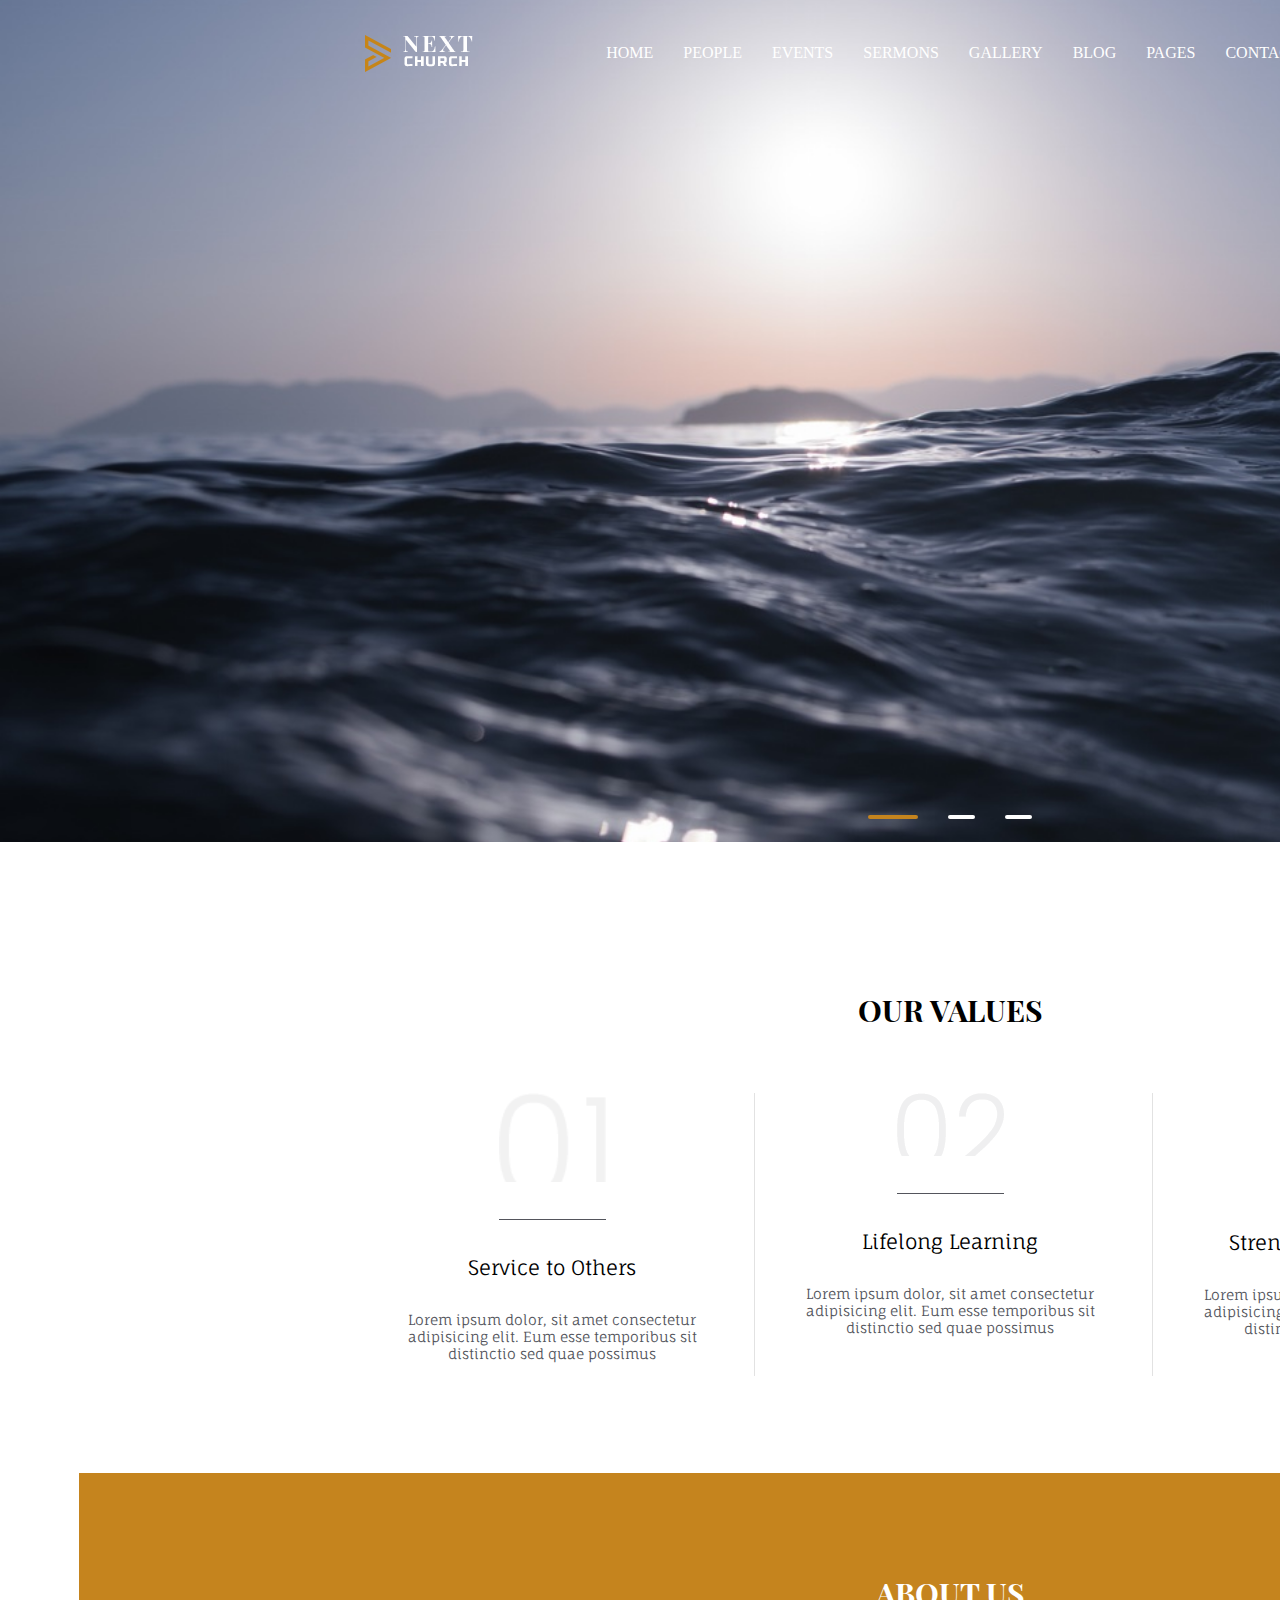
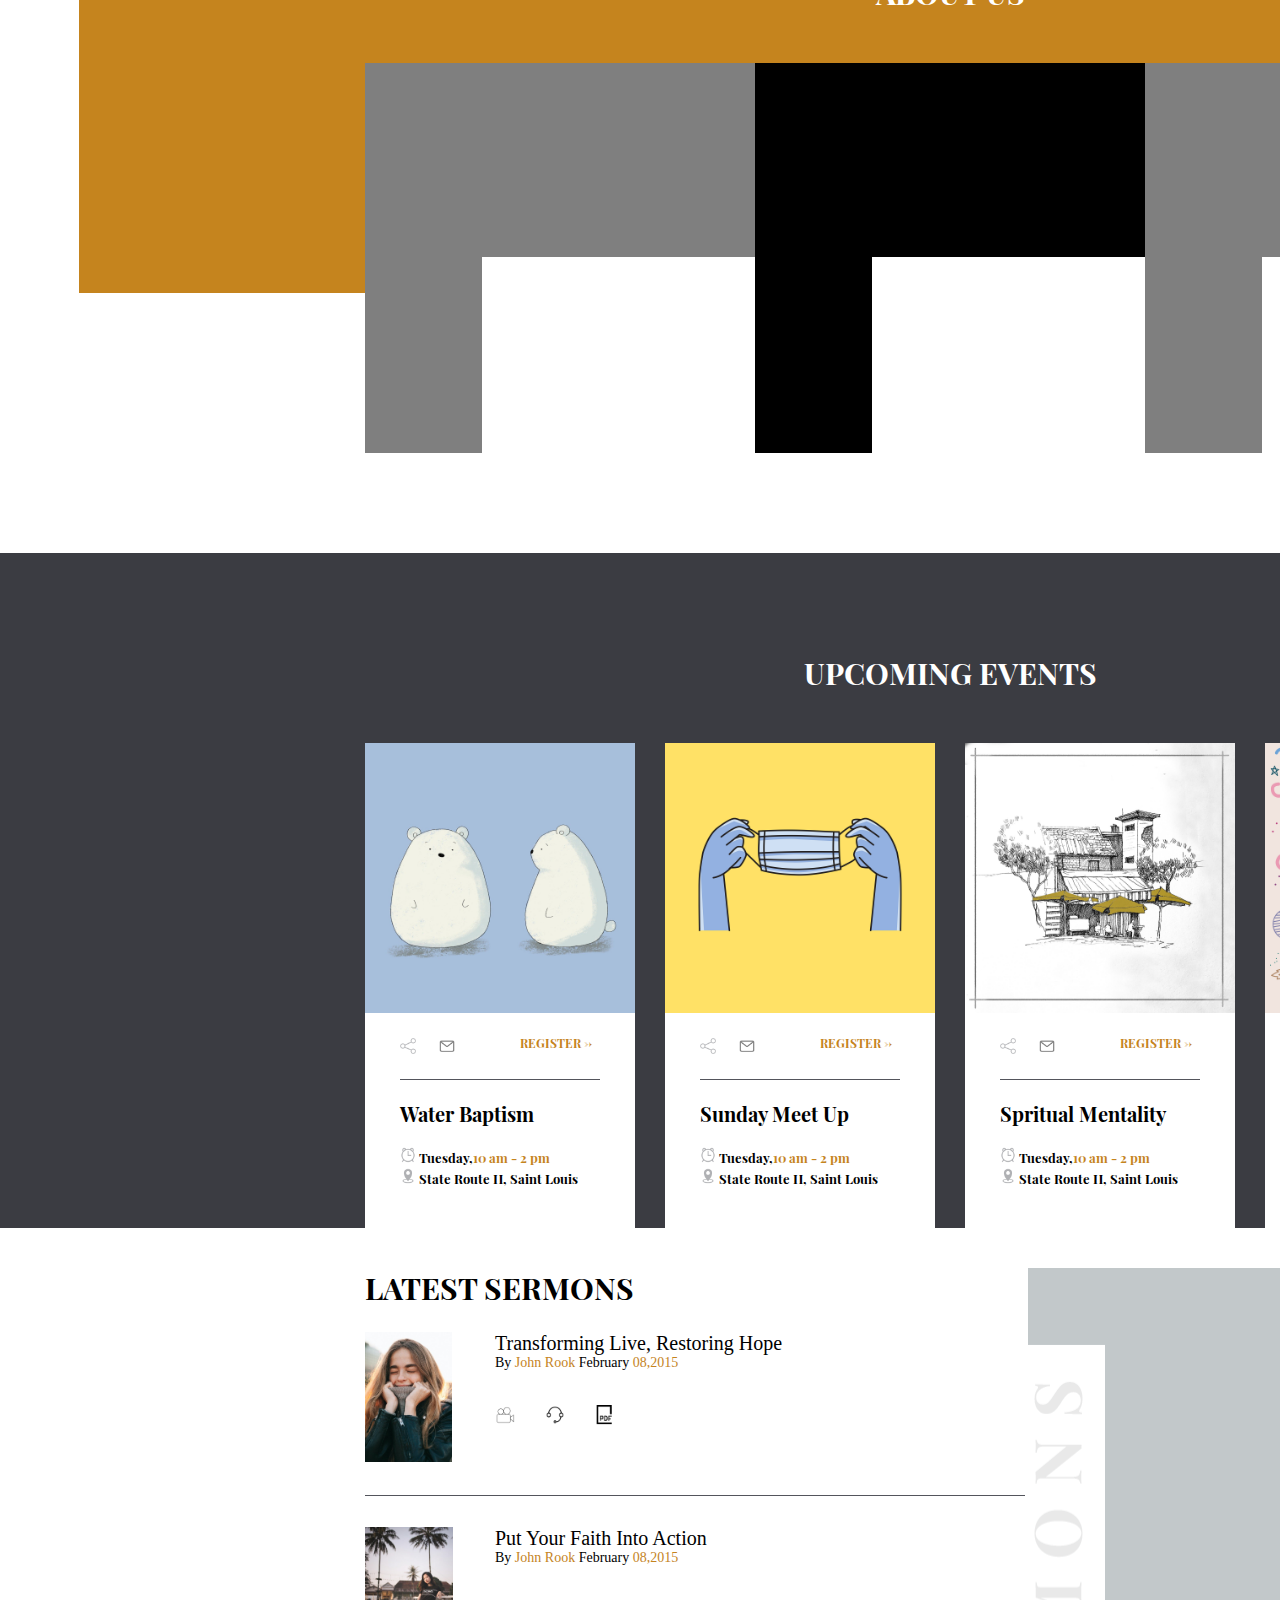
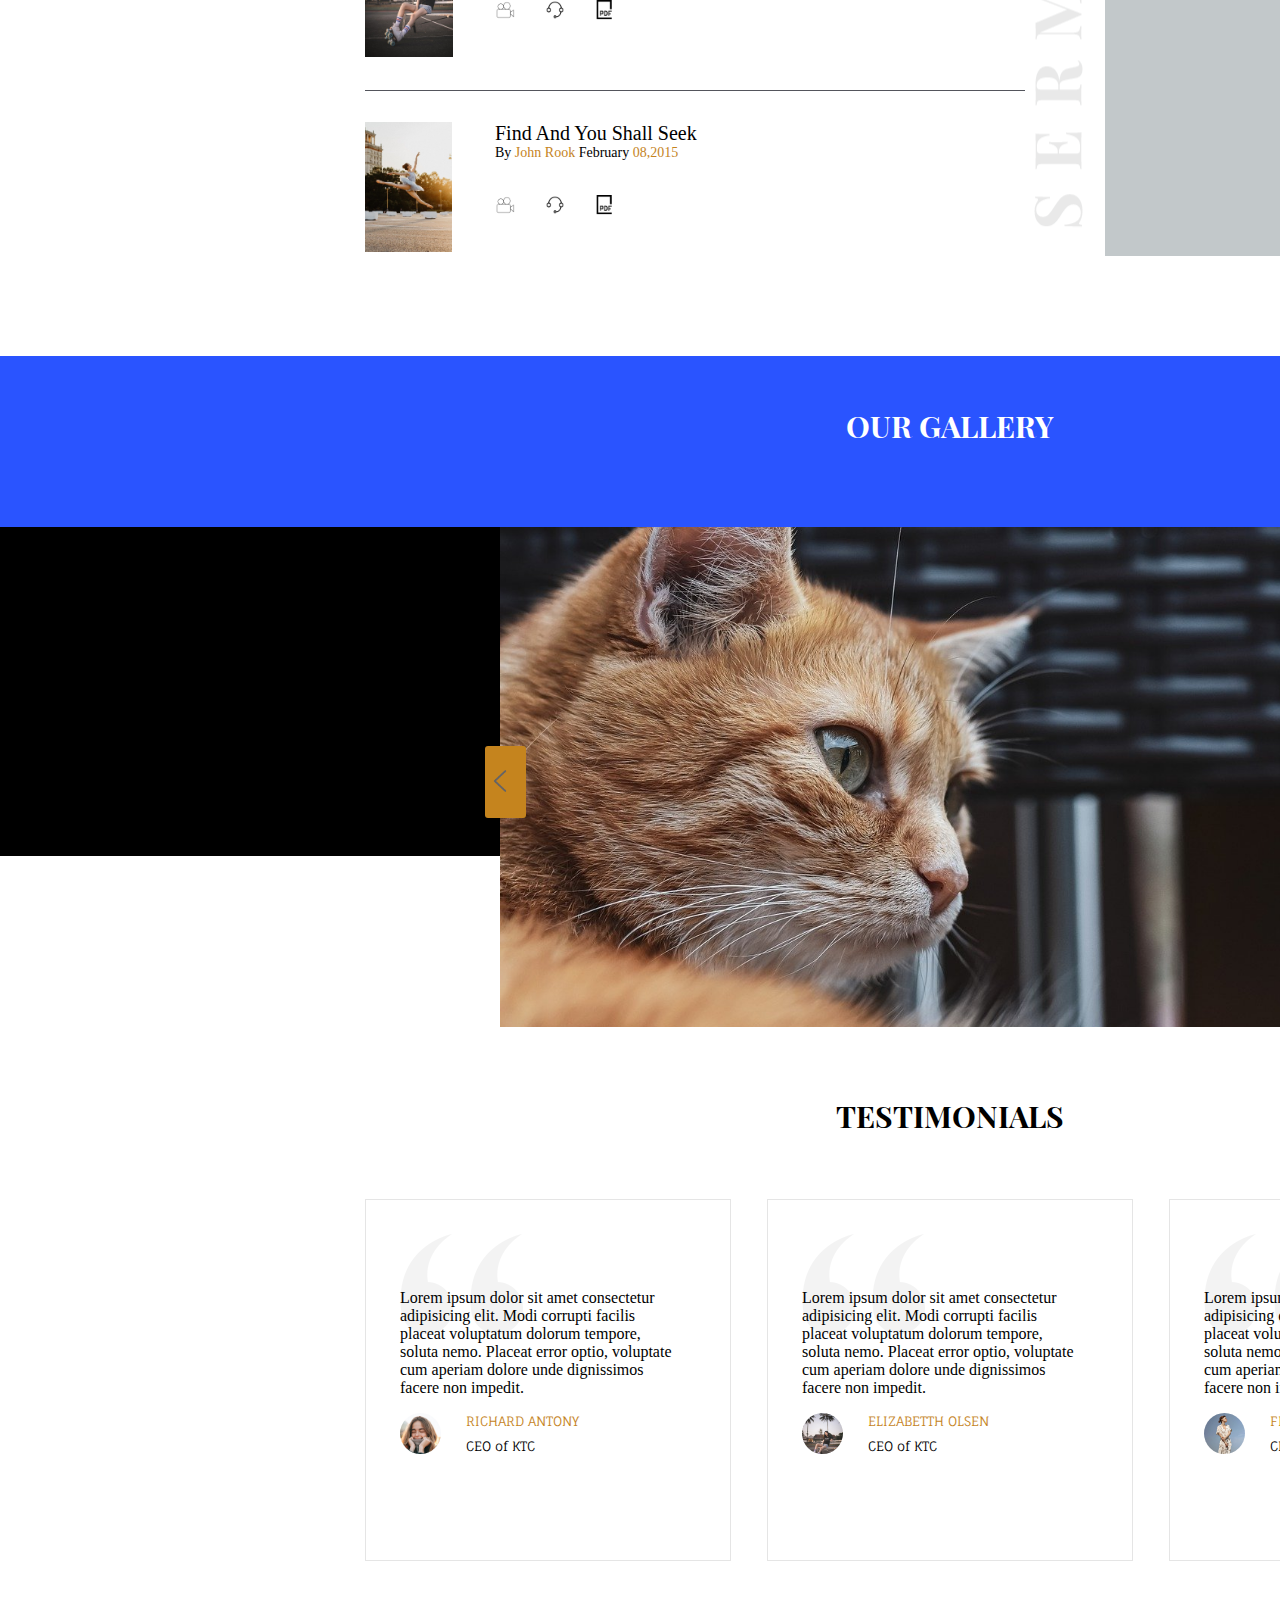
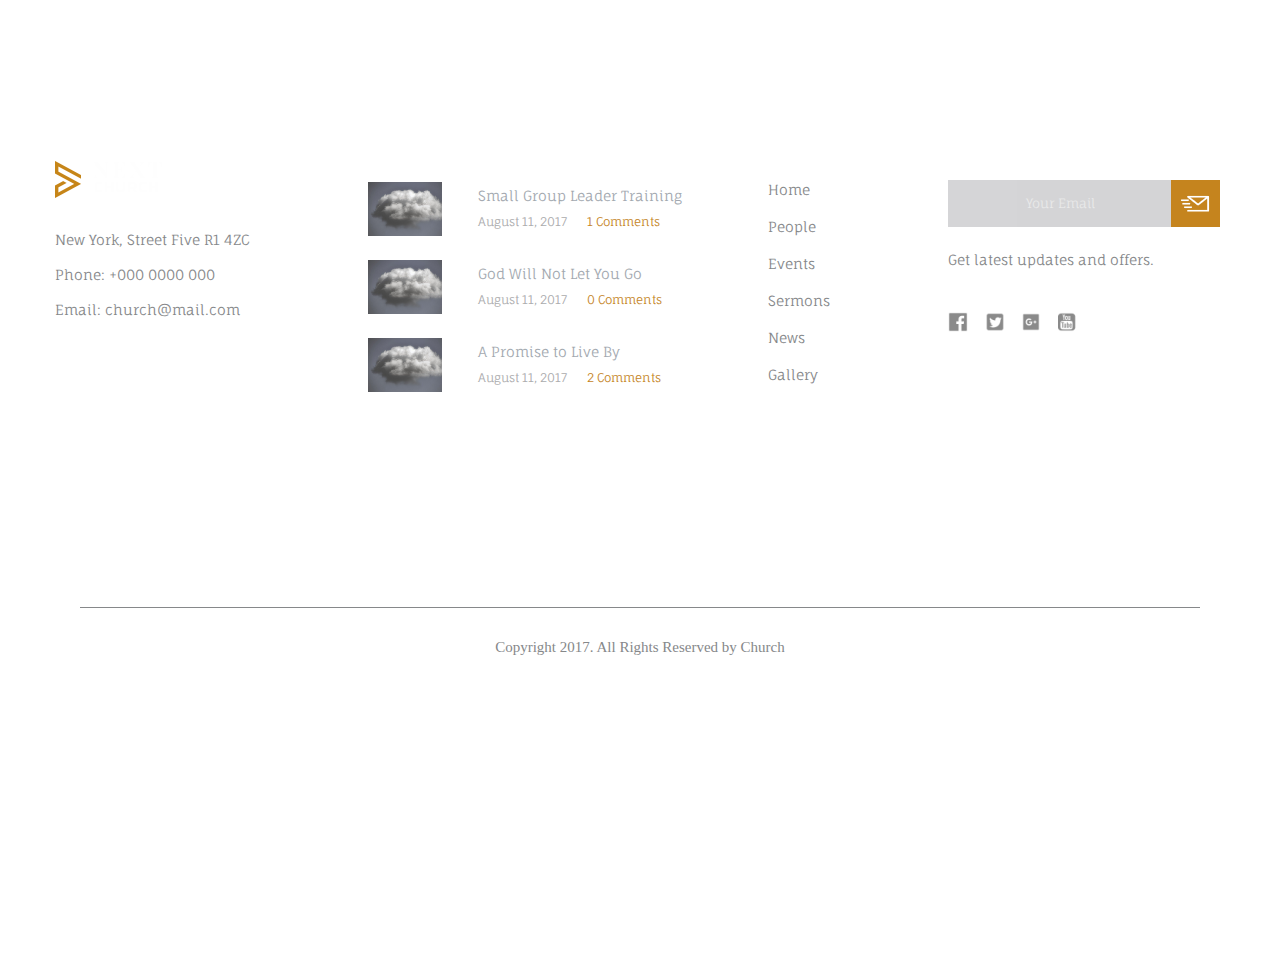
<file: index.html>
<!DOCTYPE html>
<html lang="en">

<head>
    <meta charset="UTF-8">
    <meta name="viewport" content="width=device-width, initial-scale=1.0">
    <title>Home - Next Church</title>
    <link rel="stylesheet" href="./style/style.css">
    <!-- <script src="./js/wrap.js"></script> -->
    <script src="./js/index-wrap.js"></script>
    <script src="./font/iconfont.js"></script>
</head>

<body>
    <header class="header-center">
        <div class="nav flex space-between box-center">
            <!-- logo -->
            <img src="./images/logo.png" alt="">

            <!-- 菜单 -->
            <ul class="menu flex space-between">
                <li><a href="./index.html">HOME</a></li>
                <li><a href="">PEOPLE</a></li>
                <li><a href="./event.html">EVENTS</a></li>
                <li><a href="./sermons.html">SERMONS</a></li>
                <li><a href="">GALLERY</a></li>
                <li><a href="">BLOG</a></li>
                <li><a href="">PAGES</a></li>
                <li><a href="./aboutus.html">CONTACT US</a></li>
            </ul>

            <button>DONATE</button>
        </div>

        <div class="banner box-center" id="tab1">
            <!-- 轮播图按钮 -->
            <nav>
                <span class="prev prev1"><i><img src="./images/leftarrow.png" alt=""></i></span>
                <span class="next next1"><i><img src="./images/rightarrow.png" alt=""></i></span>
            </nav>

            <!-- 轮播图主区域 -->
            <article>
                <section>
                    <img src="./images/banner.png" alt="">
                </section>
                <section>
                    <img src="./images/cat-323262_1280.jpg" alt="">
                </section>
                <section>
                    <img src="./images/banner3.jpg" alt="">
                </section>
            </article>

            <!-- 轮播图下方按钮 -->
            <ul>
                <li class="active"><a href="#"></a></li>
                <li><a href="#"></a></li>
                <li><a href="#"></a></li>
            </ul>
        </div>
    </header>

    <main class="header-center">
        <div class="values">
            <h2>OUR VALUES</h2>
            <ul class="flex space-between">
                <li class="flex column">
                    <img src="./images/01.png" alt="">
                    <span>Service to Others</span>
                    <p>Lorem ipsum dolor, sit amet consectetur adipisicing elit. Eum esse temporibus sit distinctio sed
                        quae possimus</p>
                </li>
                <li class="flex column">
                    <img src="./images/02.png" alt="">
                    <span>Lifelong Learning</span>
                    <p>Lorem ipsum dolor, sit amet consectetur adipisicing elit. Eum esse temporibus sit distinctio sed
                        quae possimus</p>
                </li>
                <li class="flex column">
                    <img src="./images/03.png" alt="">
                    <span>Strengthening Families</span>
                    <p>Lorem ipsum dolor, sit amet consectetur adipisicing elit. Eum esse temporibus sit distinctio sed
                        quae possimus</p>
                </li>
            </ul>
        </div>
        <div class="aboutUs">
            <h2>ABOUT US</h2>
            <ul class="flex">
                <li>
                    <div class="slide-right">
                        <div>
                            <span>Our Community</span>
                            <p>Our church is open and friendly with many social activities.</p>
                            <a href="#">READMORE →</a>
                        </div>
                    </div>
                </li>
                <li>
                    <div class="slide-right">
                        <div>
                            <span>Church Mission</span>
                            <p>The mission of our church is to bring awareness about God’s existence to people of all
                                ages and encourage them to learn their own faith.</p>
                            <a href="#">READMORE →</a>
                        </div>
                    </div>
                </li>
                <li>
                    <div class="slide-right">
                        <div>
                            <span>Join a Group</span>
                            <p>If you wish to become a part of our chuch or a volunteer to help those in need, our
                                community is awaiting you with our open hearts.</p>
                            <a href="#">READMORE →</a>
                        </div>
                    </div>
                </li>
            </ul>
        </div>
        <div class="events">
            <h2>UPCOMING EVENTS</h2>
            <nav class="flex space-between">
                <span class="e-prev"><img src="./images/leftarrow.png" alt=""></span>
                <span class="e-next"><img src="./images/rightarrow.png" alt=""></span>
            </nav>
            <div id="content-index">
                <ul class="flex space-between">
                    <li>
                        <div>
                            <img src="./images/macarons-5690175_640.jpg" alt="">
                        </div>
                        <span>
                            <a href="#"><i class="iconfont">&#xe662;</i></a>
                            <a href="#"><i class="iconfont">&#xe7ed;</i></a>
                            <a href="#" class="register">REGISTER →</a>
                        </span>
                        <span>Macarons</span>
                        <span><i class="iconfont">&#xe614;</i>Tuesday,<span class="time">10 am - 2 pm</span></span>
                        <span><i class="iconfont">&#xe61f;</i>State Route H, Saint Louis</span>
                    </li>
                    <li>
                        <div>
                            <img src="./images/ballet-5435391_640.jpg" alt="">
                        </div>
                        <span>
                            <a href="#"><i class="iconfont">&#xe662;</i></a>
                            <a href="#"><i class="iconfont">&#xe7ed;</i></a>
                            <a href="#" class="register">REGISTER →</a>
                        </span>
                        <span>Ballet</span>
                        <span><i class="iconfont">&#xe614;</i>Tuesday,<span class="time">10 am - 2 pm</span></span>
                        <span><i class="iconfont">&#xe61f;</i>State Route H, Saint Louis</span>
                    </li>
                    <li>
                        <div>
                            <img src="./images/inca-dove-5669389_640.jpg" alt="">
                        </div>
                        <span>
                            <a href="#"><i class="iconfont">&#xe662;</i></a>
                            <a href="#"><i class="iconfont">&#xe7ed;</i></a>
                            <a href="#" class="register">REGISTER →</a>
                        </span>
                        <span>Inca Dove</span>
                        <span><i class="iconfont">&#xe614;</i>Tuesday,<span class="time">10 am - 2 pm</span></span>
                        <span><i class="iconfont">&#xe61f;</i>State Route H, Saint Louis</span>
                    </li>
                    <li>
                        <div>
                            <img src="./images/woman-5679284_640.jpg" alt="">
                        </div>
                        <span>
                            <a href="#"><i class="iconfont">&#xe662;</i></a>
                            <a href="#"><i class="iconfont">&#xe7ed;</i></a>
                            <a href="#" class="register">REGISTER →</a>
                        </span>
                        <span>Beautiful Woman</span>
                        <span><i class="iconfont">&#xe614;</i>Tuesday,<span class="time">10 am - 2 pm</span></span>
                        <span><i class="iconfont">&#xe61f;</i>State Route H, Saint Louis</span>
                    </li>
                </ul>
                <ul class="flex space-between">
                    <li>
                        <div>
                            <img src="./images/mosque-279015_640.jpg" alt="">
                        </div>
                        <span>
                            <a href="#"><i class="iconfont">&#xe662;</i></a>
                            <a href="#"><i class="iconfont">&#xe7ed;</i></a>
                            <a href="#" class="register">REGISTER →</a>
                        </span>
                        <span>Mosque</span>
                        <span><i class="iconfont">&#xe614;</i>Tuesday,<span class="time">10 am - 2 pm</span></span>
                        <span><i class="iconfont">&#xe61f;</i>State Route H, Saint Louis</span>
                    </li>
                    <li>
                        <div>
                            <img src="./images/girl-5539094_640.jpg" alt="">
                        </div>
                        <span>
                            <a href="#"><i class="iconfont">&#xe662;</i></a>
                            <a href="#"><i class="iconfont">&#xe7ed;</i></a>
                            <a href="#" class="register">REGISTER →</a>
                        </span>
                        <span>Sunny Girl</span>
                        <span><i class="iconfont">&#xe614;</i>Tuesday,<span class="time">10 am - 2 pm</span></span>
                        <span><i class="iconfont">&#xe61f;</i>State Route H, Saint Louis</span>
                    </li>
                    <li>
                        <div>
                            <img src="./images/halloween-5625737_640.png" alt="">
                        </div>
                        <span>
                            <a href="#"><i class="iconfont">&#xe662;</i></a>
                            <a href="#"><i class="iconfont">&#xe7ed;</i></a>
                            <a href="#" class="register">REGISTER →</a>
                        </span>
                        <span>Halloween</span>
                        <span><i class="iconfont">&#xe614;</i>Tuesday,<span class="time">10 am - 2 pm</span></span>
                        <span><i class="iconfont">&#xe61f;</i>State Route H, Saint Louis</span>
                    </li>
                    <li>
                        <div>
                            <img src="./images/cabin-5695518_640.jpg" alt="">
                        </div>
                        <span>
                            <a href="#"><i class="iconfont">&#xe662;</i></a>
                            <a href="#"><i class="iconfont">&#xe7ed;</i></a>
                            <a href="#" class="register">REGISTER →</a>
                        </span>
                        <span>Our Cabin</span>
                        <span><i class="iconfont">&#xe614;</i>Tuesday,<span class="time">10 am - 2 pm</span></span>
                        <span><i class="iconfont">&#xe61f;</i>State Route H, Saint Louis</span>
                    </li>
                </ul>
                <ul class="flex space-between">
                    <li>
                        <div>
                            <img src="./images/cartoon-5544856_1280.jpg" alt="">
                        </div>
                        <span>
                            <a href="#"><img src="./images/link.png" alt=""></a>
                            <a href="#"><img src="./images/mail2.png" alt=""></a>
                            <a href="#" class="register">REGISTER →</a>
                        </span>
                        <span>Water Baptism</span>
                        <span><img src="./images/clock.png" alt=""> Tuesday,<span class="time">10 am - 2
                                pm</span></span>
                        <span><img src="./images/location.png" alt=""> State Route H, Saint Louis</span>
                    </li>
                    <li>
                        <div>
                            <img src="./images/face-mask-5609287_1280.png" alt="">
                        </div>
                        <span>
                            <span>
                                <a href="#"><img src="./images/link.png" alt=""></a>
                                <a href="#"><img src="./images/mail2.png" alt=""></a>
                                <a href="#" class="register">REGISTER →</a>
                            </span>
                        </span>
                        <span>Sunday Meet Up</span>
                        <span><img src="./images/clock.png" alt=""> Tuesday,<span class="time">10 am - 2
                                pm</span></span>
                        <span><img src="./images/location.png" alt=""> State Route H, Saint Louis</span>
                    </li>
                    <li>
                        <div>
                            <img src="./images/house-5650705_1280.jpg" alt="">
                        </div>
                        <span>
                            <a href="#"><img src="./images/link.png" alt=""></a>
                            <a href="#"><img src="./images/mail2.png" alt=""></a>
                            <a href="#" class="register">REGISTER →</a>
                        </span>
                        <span>Spritual Mentality</span>
                        <span><img src="./images/clock.png" alt=""> Tuesday,<span class="time">10 am - 2
                                pm</span></span>
                        <span><img src="./images/location.png" alt=""> State Route H, Saint Louis</span>
                    </li>
                    <li>
                        <div>
                            <img src="./images/space-5654794_1280.png" alt="">
                        </div>
                        <span>
                            <a href="#"><img src="./images/link.png" alt=""></a>
                            <a href="#"><img src="./images/mail2.png" alt=""></a>
                            <a href="#" class="register">REGISTER →</a>
                        </span>
                        <span>Our Charity</span>
                        <span><img src="./images/clock.png" alt=""> Tuesday,<span class="time">10 am - 2
                                pm</span></span>
                        <span><img src="./images/location.png" alt=""> State Route H, Saint Louis</span>
                    </li>
                </ul>
            </div>
        </div>
        <div class="sermons">
            <div class="sermons-content">
                <h2>LATEST SERMONS</h2>
                <ul>
                    <li>
                        <div class="sc-img">
                            <img src="./images/girl-5662873_640.jpg" alt="">
                        </div>
                        <ul class="sermons-list">
                            <li>
                                <span>Transforming Live, Restoring Hope</span>
                            </li>
                            <li>
                                <span>By <span>John Rook</span> February <span>08,2015</span>
                            </li>
                            <li>
                                <span class="flex space-between">
                                    <img src="./images/camera.png" alt="">
                                    <img src="./images/earphone.png" alt="">
                                    <img src="./images/pdf.png" alt="">
                                </span>
                            </li>
                        </ul>
                    </li>
                    <li>
                        <div class="sc-img">
                            <img src="./images/girl-5539094_640.jpg" alt="">
                        </div>
                        <ul class="sermons-list">
                            <li>
                                <span>Put Your Faith Into Action</span>
                            </li>
                            <li>
                                <span>By <span>John Rook</span> February <span>08,2015</span>
                            </li>
                            <li>
                                <span class="flex space-between">
                                    <img src="./images/camera.png" alt="">
                                    <img src="./images/earphone.png" alt="">
                                    <img src="./images/pdf.png" alt="">
                                </span>
                            </li>
                        </ul>
                    </li>
                    <li>
                        <div class="sc-img">
                            <img src="./images/ballet-5435391_640.jpg" alt="">
                        </div>
                        <ul class="sermons-list">
                            <li>
                                <span>Find And You Shall Seek</span>
                            </li>
                            <li>
                                <span>By <span>John Rook</span> February <span>08,2015</span>
                            </li>
                            <li>
                                <span class="flex space-between">
                                    <img src="./images/camera.png" alt="">
                                    <img src="./images/earphone.png" alt="">
                                    <img src="./images/pdf.png" alt="">
                                </span>
                            </li>
                        </ul>
                    </li>
                </ul>
            </div>
        </div>
        <div class="gallery">
            <h2>OUR GALLERY</h2>
            <div class="gallery-content box-center" id="tab2">
                <nav>
                    <span class="prev"><img src="./images/leftarrow.png" alt=""></span>
                    <span class="next"><img src="./images/rightarrow.png" alt=""></span>
                </nav>
                <article>
                    <section>
                        <div><img src="./images/cat-1045782_1280.jpg" alt=""></div>
                    </section>
                    <section>
                        <div><img src="./images/cat-323262_1280.jpg" alt=""></div>
                    </section>
                    <section>
                        <div><img src="./images/cat-5550033_1280.jpg" alt=""></div>
                    </section>
                </article>
            </div>
        </div>
        <div class="testimonials">
            <h2>TESTIMONIALS</h2>
            <ul class="flex space-between">
                <li>
                    <p>Lorem ipsum dolor sit amet consectetur adipisicing elit. Modi corrupti facilis placeat voluptatum
                        dolorum tempore, soluta nemo. Placeat error optio, voluptate cum aperiam dolore unde dignissimos
                        facere non impedit.</p>
                    <div class="t-img">
                        <img src="./images/girl-5662873_640.jpg" alt="">
                    </div>
                    <div>
                        <span>RICHARD ANTONY</span>
                        <span>CEO of KTC</span>
                    </div>
                </li>
                <li>
                    <p>Lorem ipsum dolor sit amet consectetur adipisicing elit. Modi corrupti facilis placeat voluptatum
                        dolorum tempore, soluta nemo. Placeat error optio, voluptate cum aperiam dolore unde dignissimos
                        facere non impedit.</p>
                    <div class="t-img">
                        <img src="./images/girl-5539094_640.jpg" alt="">
                    </div>
                    <div>
                        <span>ELIZABETTH OLSEN</span>
                        <span>CEO of KTC</span>
                    </div>
                </li>
                <li>
                    <p>Lorem ipsum dolor sit amet consectetur adipisicing elit. Modi corrupti facilis placeat voluptatum
                        dolorum tempore, soluta nemo. Placeat error optio, voluptate cum aperiam dolore unde dignissimos
                        facere non impedit.</p>
                    <div class="t-img">
                        <img src="./images/woman-5679284_640.jpg" alt="">
                    </div>
                    <div>
                        <span>FRANK GRILLO</span>
                        <span>CEO of KTC</span>
                    </div>

                </li>
            </ul>
        </div>
    </main>

    <footer>
        <div class="flex space-between">
            <div class="left">
                <img src="./images/logo.png" alt="">
                <address>New York, Street Five R1 4ZC</address>
                <address>Phone: +000 0000 000</address>
                <address>Email: church@mail.com</address>
            </div>
            <div class="recent-post">
                <ul>
                    <li>
                        <div class="r-img">
                            <img src="./images/cloud-5694354_640.jpg" alt="">
                        </div>
                        <div class="post-list">
                            <span>Small Group Leader Training</span>
                            <span>August 11, 2017<span> 1 Comments</span></span>
                        </div>
                    </li>
                    <li>
                        <div class="r-img">
                            <img src="./images/cloud-5694354_640.jpg" alt="">
                        </div>
                        <div class="post-list">
                            <span>God Will Not Let You Go</span>
                            <span>August 11, 2017<span> 0 Comments</span></span>
                        </div>
                    </li>
                    <li>
                        <div class="r-img">
                            <img src="./images/cloud-5694354_640.jpg" alt="">
                        </div>
                        <div class="post-list">
                            <span>A Promise to Live By</span>
                            <span>August 11, 2017<span> 2 Comments</span></span>
                        </div>
                    </li>
                </ul>
            </div>
            <ul>
                <li>Home</li>
                <li>People</li>
                <li>Events</li>
                <li>Sermons</li>
                <li>News</li>
                <li>Gallery</li>
            </ul>
            <div class="right">
                <input type="text" placeholder="Your Email">
                <a href=""></a>
                <span>Get latest updates and offers.</span>
                <div class="flex space-between">
                    <img src="./images/facebook.png" alt="">
                    <img src="./images/Twitter.png" alt="">
                    <img src="./images/google plus-square-f.png" alt="">
                    <img src="./images/youtube_sign (1).png" alt="">
                </div>
            </div>
        </div>
        <p class="copyright">Copyright 2017. All Rights Reserved by Church</p>
    </footer>
</body>

</html>
</file>
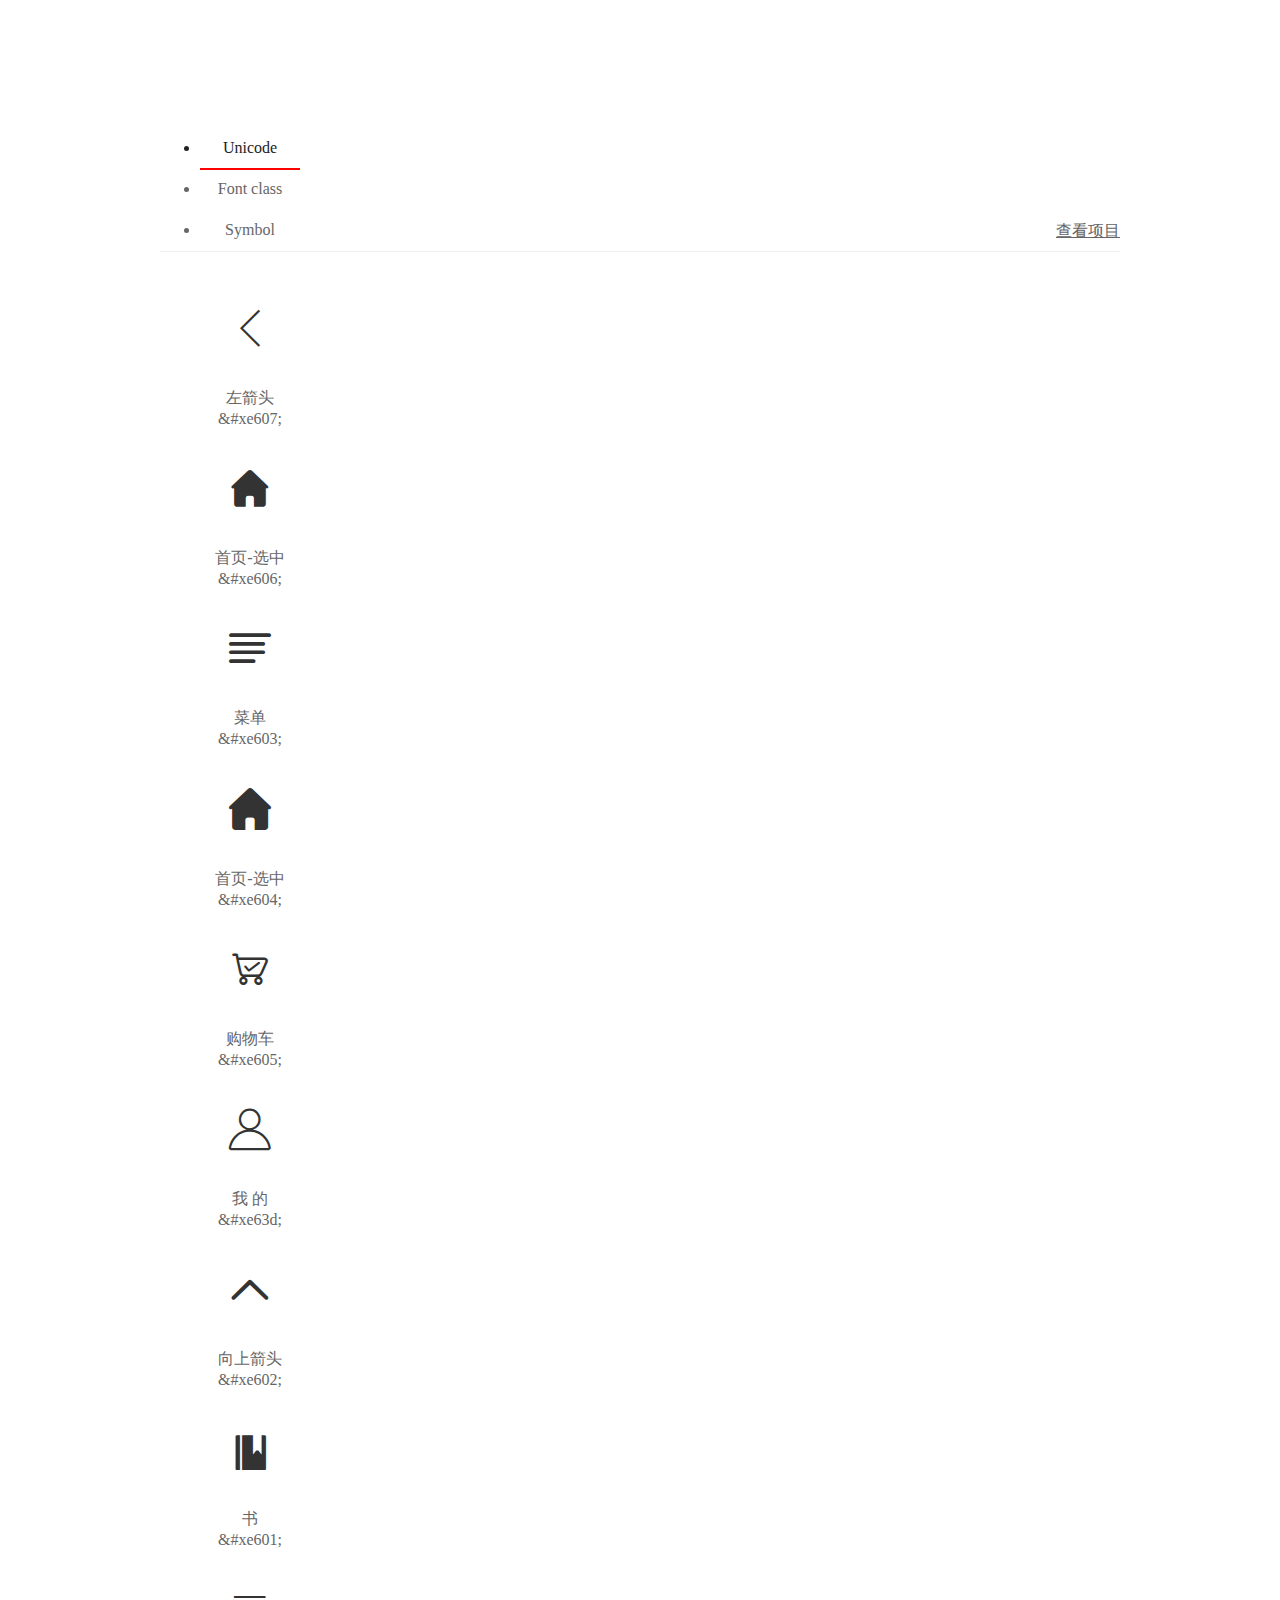
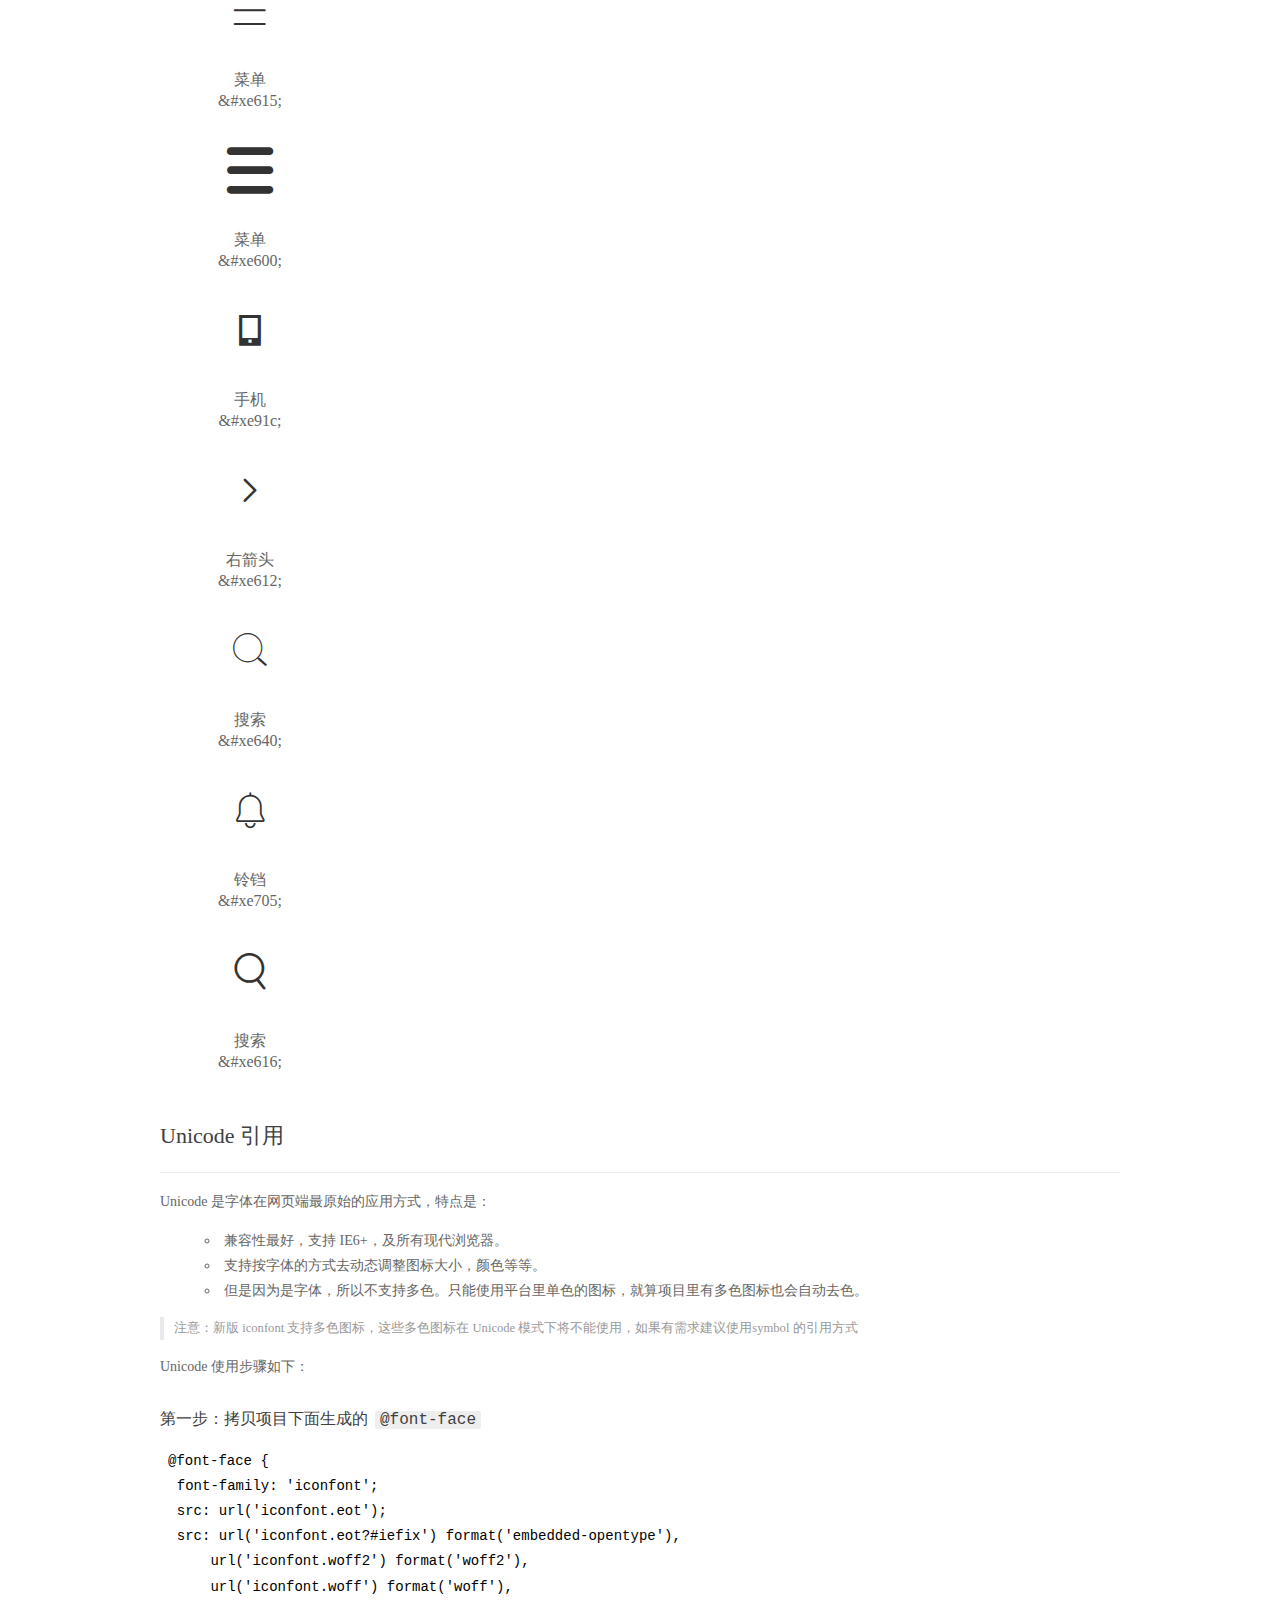
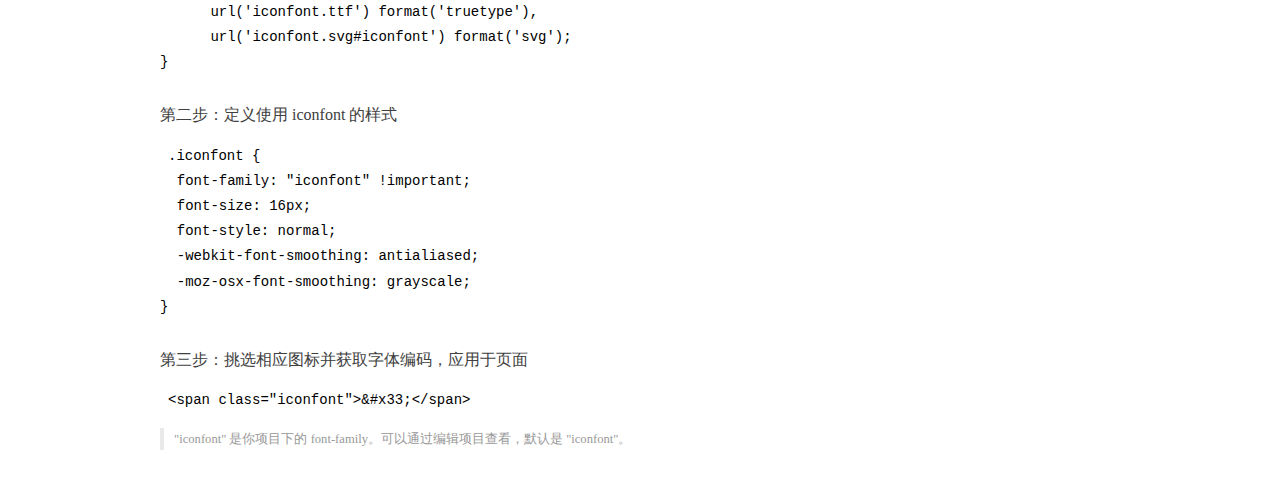
<file: font/demo_index.html>
<!DOCTYPE html>
<html>
<head>
  <meta charset="utf-8"/>
  <title>IconFont Demo</title>
  <link rel="shortcut icon" href="https://img.alicdn.com/tps/i4/TB1_oz6GVXXXXaFXpXXJDFnIXXX-64-64.ico" type="image/x-icon"/>
  <link rel="stylesheet" href="https://g.alicdn.com/thx/cube/1.3.2/cube.min.css">
  <link rel="stylesheet" href="demo.css">
  <link rel="stylesheet" href="iconfont.css">
  <script src="iconfont.js"></script>
  <!-- jQuery -->
  <script src="https://a1.alicdn.com/oss/uploads/2018/12/26/7bfddb60-08e8-11e9-9b04-53e73bb6408b.js"></script>
  <!-- 代码高亮 -->
  <script src="https://a1.alicdn.com/oss/uploads/2018/12/26/a3f714d0-08e6-11e9-8a15-ebf944d7534c.js"></script>
</head>
<body>
  <div class="main">
    <h1 class="logo"><a href="https://www.iconfont.cn/" title="iconfont 首页" target="_blank">&#xe86b;</a></h1>
    <div class="nav-tabs">
      <ul id="tabs" class="dib-box">
        <li class="dib active"><span>Unicode</span></li>
        <li class="dib"><span>Font class</span></li>
        <li class="dib"><span>Symbol</span></li>
      </ul>
      
      <a href="https://www.iconfont.cn/manage/index?manage_type=myprojects&projectId=2133923" target="_blank" class="nav-more">查看项目</a>
      
    </div>
    <div class="tab-container">
      <div class="content unicode" style="display: block;">
          <ul class="icon_lists dib-box">
          
            <li class="dib">
              <span class="icon iconfont">&#xe607;</span>
                <div class="name">左箭头</div>
                <div class="code-name">&amp;#xe607;</div>
              </li>
          
            <li class="dib">
              <span class="icon iconfont">&#xe606;</span>
                <div class="name">首页-选中</div>
                <div class="code-name">&amp;#xe606;</div>
              </li>
          
            <li class="dib">
              <span class="icon iconfont">&#xe603;</span>
                <div class="name">菜单</div>
                <div class="code-name">&amp;#xe603;</div>
              </li>
          
            <li class="dib">
              <span class="icon iconfont">&#xe604;</span>
                <div class="name">首页-选中</div>
                <div class="code-name">&amp;#xe604;</div>
              </li>
          
            <li class="dib">
              <span class="icon iconfont">&#xe605;</span>
                <div class="name">购物车</div>
                <div class="code-name">&amp;#xe605;</div>
              </li>
          
            <li class="dib">
              <span class="icon iconfont">&#xe63d;</span>
                <div class="name">我 的</div>
                <div class="code-name">&amp;#xe63d;</div>
              </li>
          
            <li class="dib">
              <span class="icon iconfont">&#xe602;</span>
                <div class="name">向上箭头</div>
                <div class="code-name">&amp;#xe602;</div>
              </li>
          
            <li class="dib">
              <span class="icon iconfont">&#xe601;</span>
                <div class="name">书</div>
                <div class="code-name">&amp;#xe601;</div>
              </li>
          
            <li class="dib">
              <span class="icon iconfont">&#xe615;</span>
                <div class="name">菜单</div>
                <div class="code-name">&amp;#xe615;</div>
              </li>
          
            <li class="dib">
              <span class="icon iconfont">&#xe600;</span>
                <div class="name">菜单</div>
                <div class="code-name">&amp;#xe600;</div>
              </li>
          
            <li class="dib">
              <span class="icon iconfont">&#xe91c;</span>
                <div class="name">手机</div>
                <div class="code-name">&amp;#xe91c;</div>
              </li>
          
            <li class="dib">
              <span class="icon iconfont">&#xe612;</span>
                <div class="name">右箭头</div>
                <div class="code-name">&amp;#xe612;</div>
              </li>
          
            <li class="dib">
              <span class="icon iconfont">&#xe640;</span>
                <div class="name">搜索</div>
                <div class="code-name">&amp;#xe640;</div>
              </li>
          
            <li class="dib">
              <span class="icon iconfont">&#xe705;</span>
                <div class="name">铃铛</div>
                <div class="code-name">&amp;#xe705;</div>
              </li>
          
            <li class="dib">
              <span class="icon iconfont">&#xe616;</span>
                <div class="name">搜索</div>
                <div class="code-name">&amp;#xe616;</div>
              </li>
          
          </ul>
          <div class="article markdown">
          <h2 id="unicode-">Unicode 引用</h2>
          <hr>

          <p>Unicode 是字体在网页端最原始的应用方式，特点是：</p>
          <ul>
            <li>兼容性最好，支持 IE6+，及所有现代浏览器。</li>
            <li>支持按字体的方式去动态调整图标大小，颜色等等。</li>
            <li>但是因为是字体，所以不支持多色。只能使用平台里单色的图标，就算项目里有多色图标也会自动去色。</li>
          </ul>
          <blockquote>
            <p>注意：新版 iconfont 支持多色图标，这些多色图标在 Unicode 模式下将不能使用，如果有需求建议使用symbol 的引用方式</p>
          </blockquote>
          <p>Unicode 使用步骤如下：</p>
          <h3 id="-font-face">第一步：拷贝项目下面生成的 <code>@font-face</code></h3>
<pre><code class="language-css"
>@font-face {
  font-family: 'iconfont';
  src: url('iconfont.eot');
  src: url('iconfont.eot?#iefix') format('embedded-opentype'),
      url('iconfont.woff2') format('woff2'),
      url('iconfont.woff') format('woff'),
      url('iconfont.ttf') format('truetype'),
      url('iconfont.svg#iconfont') format('svg');
}
</code></pre>
          <h3 id="-iconfont-">第二步：定义使用 iconfont 的样式</h3>
<pre><code class="language-css"
>.iconfont {
  font-family: "iconfont" !important;
  font-size: 16px;
  font-style: normal;
  -webkit-font-smoothing: antialiased;
  -moz-osx-font-smoothing: grayscale;
}
</code></pre>
          <h3 id="-">第三步：挑选相应图标并获取字体编码，应用于页面</h3>
<pre>
<code class="language-html"
>&lt;span class="iconfont"&gt;&amp;#x33;&lt;/span&gt;
</code></pre>
          <blockquote>
            <p>"iconfont" 是你项目下的 font-family。可以通过编辑项目查看，默认是 "iconfont"。</p>
          </blockquote>
          </div>
      </div>
      <div class="content font-class">
        <ul class="icon_lists dib-box">
          
          <li class="dib">
            <span class="icon iconfont icon-left-arrow"></span>
            <div class="name">
              左箭头
            </div>
            <div class="code-name">.icon-left-arrow
            </div>
          </li>
          
          <li class="dib">
            <span class="icon iconfont icon-yemian-copy-copy"></span>
            <div class="name">
              首页-选中
            </div>
            <div class="code-name">.icon-yemian-copy-copy
            </div>
          </li>
          
          <li class="dib">
            <span class="icon iconfont icon-icon-list"></span>
            <div class="name">
              菜单
            </div>
            <div class="code-name">.icon-icon-list
            </div>
          </li>
          
          <li class="dib">
            <span class="icon iconfont icon-index"></span>
            <div class="name">
              首页-选中
            </div>
            <div class="code-name">.icon-index
            </div>
          </li>
          
          <li class="dib">
            <span class="icon iconfont icon-gouwuche"></span>
            <div class="name">
              购物车
            </div>
            <div class="code-name">.icon-gouwuche
            </div>
          </li>
          
          <li class="dib">
            <span class="icon iconfont icon-wode"></span>
            <div class="name">
              我 的
            </div>
            <div class="code-name">.icon-wode
            </div>
          </li>
          
          <li class="dib">
            <span class="icon iconfont icon-up"></span>
            <div class="name">
              向上箭头
            </div>
            <div class="code-name">.icon-up
            </div>
          </li>
          
          <li class="dib">
            <span class="icon iconfont icon-shu"></span>
            <div class="name">
              书
            </div>
            <div class="code-name">.icon-shu
            </div>
          </li>
          
          <li class="dib">
            <span class="icon iconfont icon-caidan"></span>
            <div class="name">
              菜单
            </div>
            <div class="code-name">.icon-caidan
            </div>
          </li>
          
          <li class="dib">
            <span class="icon iconfont icon-menu"></span>
            <div class="name">
              菜单
            </div>
            <div class="code-name">.icon-menu
            </div>
          </li>
          
          <li class="dib">
            <span class="icon iconfont icon-icon-test"></span>
            <div class="name">
              手机
            </div>
            <div class="code-name">.icon-icon-test
            </div>
          </li>
          
          <li class="dib">
            <span class="icon iconfont icon-youjiantou"></span>
            <div class="name">
              右箭头
            </div>
            <div class="code-name">.icon-youjiantou
            </div>
          </li>
          
          <li class="dib">
            <span class="icon iconfont icon-sousuo"></span>
            <div class="name">
              搜索
            </div>
            <div class="code-name">.icon-sousuo
            </div>
          </li>
          
          <li class="dib">
            <span class="icon iconfont icon-lingdang"></span>
            <div class="name">
              铃铛
            </div>
            <div class="code-name">.icon-lingdang
            </div>
          </li>
          
          <li class="dib">
            <span class="icon iconfont icon-search"></span>
            <div class="name">
              搜索
            </div>
            <div class="code-name">.icon-search
            </div>
          </li>
          
        </ul>
        <div class="article markdown">
        <h2 id="font-class-">font-class 引用</h2>
        <hr>

        <p>font-class 是 Unicode 使用方式的一种变种，主要是解决 Unicode 书写不直观，语意不明确的问题。</p>
        <p>与 Unicode 使用方式相比，具有如下特点：</p>
        <ul>
          <li>兼容性良好，支持 IE8+，及所有现代浏览器。</li>
          <li>相比于 Unicode 语意明确，书写更直观。可以很容易分辨这个 icon 是什么。</li>
          <li>因为使用 class 来定义图标，所以当要替换图标时，只需要修改 class 里面的 Unicode 引用。</li>
          <li>不过因为本质上还是使用的字体，所以多色图标还是不支持的。</li>
        </ul>
        <p>使用步骤如下：</p>
        <h3 id="-fontclass-">第一步：引入项目下面生成的 fontclass 代码：</h3>
<pre><code class="language-html">&lt;link rel="stylesheet" href="./iconfont.css"&gt;
</code></pre>
        <h3 id="-">第二步：挑选相应图标并获取类名，应用于页面：</h3>
<pre><code class="language-html">&lt;span class="iconfont icon-xxx"&gt;&lt;/span&gt;
</code></pre>
        <blockquote>
          <p>"
            iconfont" 是你项目下的 font-family。可以通过编辑项目查看，默认是 "iconfont"。</p>
        </blockquote>
      </div>
      </div>
      <div class="content symbol">
          <ul class="icon_lists dib-box">
          
            <li class="dib">
                <svg class="icon svg-icon" aria-hidden="true">
                  <use xlink:href="#icon-left-arrow"></use>
                </svg>
                <div class="name">左箭头</div>
                <div class="code-name">#icon-left-arrow</div>
            </li>
          
            <li class="dib">
                <svg class="icon svg-icon" aria-hidden="true">
                  <use xlink:href="#icon-yemian-copy-copy"></use>
                </svg>
                <div class="name">首页-选中</div>
                <div class="code-name">#icon-yemian-copy-copy</div>
            </li>
          
            <li class="dib">
                <svg class="icon svg-icon" aria-hidden="true">
                  <use xlink:href="#icon-icon-list"></use>
                </svg>
                <div class="name">菜单</div>
                <div class="code-name">#icon-icon-list</div>
            </li>
          
            <li class="dib">
                <svg class="icon svg-icon" aria-hidden="true">
                  <use xlink:href="#icon-index"></use>
                </svg>
                <div class="name">首页-选中</div>
                <div class="code-name">#icon-index</div>
            </li>
          
            <li class="dib">
                <svg class="icon svg-icon" aria-hidden="true">
                  <use xlink:href="#icon-gouwuche"></use>
                </svg>
                <div class="name">购物车</div>
                <div class="code-name">#icon-gouwuche</div>
            </li>
          
            <li class="dib">
                <svg class="icon svg-icon" aria-hidden="true">
                  <use xlink:href="#icon-wode"></use>
                </svg>
                <div class="name">我 的</div>
                <div class="code-name">#icon-wode</div>
            </li>
          
            <li class="dib">
                <svg class="icon svg-icon" aria-hidden="true">
                  <use xlink:href="#icon-up"></use>
                </svg>
                <div class="name">向上箭头</div>
                <div class="code-name">#icon-up</div>
            </li>
          
            <li class="dib">
                <svg class="icon svg-icon" aria-hidden="true">
                  <use xlink:href="#icon-shu"></use>
                </svg>
                <div class="name">书</div>
                <div class="code-name">#icon-shu</div>
            </li>
          
            <li class="dib">
                <svg class="icon svg-icon" aria-hidden="true">
                  <use xlink:href="#icon-caidan"></use>
                </svg>
                <div class="name">菜单</div>
                <div class="code-name">#icon-caidan</div>
            </li>
          
            <li class="dib">
                <svg class="icon svg-icon" aria-hidden="true">
                  <use xlink:href="#icon-menu"></use>
                </svg>
                <div class="name">菜单</div>
                <div class="code-name">#icon-menu</div>
            </li>
          
            <li class="dib">
                <svg class="icon svg-icon" aria-hidden="true">
                  <use xlink:href="#icon-icon-test"></use>
                </svg>
                <div class="name">手机</div>
                <div class="code-name">#icon-icon-test</div>
            </li>
          
            <li class="dib">
                <svg class="icon svg-icon" aria-hidden="true">
                  <use xlink:href="#icon-youjiantou"></use>
                </svg>
                <div class="name">右箭头</div>
                <div class="code-name">#icon-youjiantou</div>
            </li>
          
            <li class="dib">
                <svg class="icon svg-icon" aria-hidden="true">
                  <use xlink:href="#icon-sousuo"></use>
                </svg>
                <div class="name">搜索</div>
                <div class="code-name">#icon-sousuo</div>
            </li>
          
            <li class="dib">
                <svg class="icon svg-icon" aria-hidden="true">
                  <use xlink:href="#icon-lingdang"></use>
                </svg>
                <div class="name">铃铛</div>
                <div class="code-name">#icon-lingdang</div>
            </li>
          
            <li class="dib">
                <svg class="icon svg-icon" aria-hidden="true">
                  <use xlink:href="#icon-search"></use>
                </svg>
                <div class="name">搜索</div>
                <div class="code-name">#icon-search</div>
            </li>
          
          </ul>
          <div class="article markdown">
          <h2 id="symbol-">Symbol 引用</h2>
          <hr>

          <p>这是一种全新的使用方式，应该说这才是未来的主流，也是平台目前推荐的用法。相关介绍可以参考这篇<a href="">文章</a>
            这种用法其实是做了一个 SVG 的集合，与另外两种相比具有如下特点：</p>
          <ul>
            <li>支持多色图标了，不再受单色限制。</li>
            <li>通过一些技巧，支持像字体那样，通过 <code>font-size</code>, <code>color</code> 来调整样式。</li>
            <li>兼容性较差，支持 IE9+，及现代浏览器。</li>
            <li>浏览器渲染 SVG 的性能一般，还不如 png。</li>
          </ul>
          <p>使用步骤如下：</p>
          <h3 id="-symbol-">第一步：引入项目下面生成的 symbol 代码：</h3>
<pre><code class="language-html">&lt;script src="./iconfont.js"&gt;&lt;/script&gt;
</code></pre>
          <h3 id="-css-">第二步：加入通用 CSS 代码（引入一次就行）：</h3>
<pre><code class="language-html">&lt;style&gt;
.icon {
  width: 1em;
  height: 1em;
  vertical-align: -0.15em;
  fill: currentColor;
  overflow: hidden;
}
&lt;/style&gt;
</code></pre>
          <h3 id="-">第三步：挑选相应图标并获取类名，应用于页面：</h3>
<pre><code class="language-html">&lt;svg class="icon" aria-hidden="true"&gt;
  &lt;use xlink:href="#icon-xxx"&gt;&lt;/use&gt;
&lt;/svg&gt;
</code></pre>
          </div>
      </div>

    </div>
  </div>
  <script>
  $(document).ready(function () {
      $('.tab-container .content:first').show()

      $('#tabs li').click(function (e) {
        var tabContent = $('.tab-container .content')
        var index = $(this).index()

        if ($(this).hasClass('active')) {
          return
        } else {
          $('#tabs li').removeClass('active')
          $(this).addClass('active')

          tabContent.hide().eq(index).fadeIn()
        }
      })
    })
  </script>
</body>
</html>
</file>
<file: style/style.css>
@import url("./public.css");
@import url("./iconfont.css");
@import url("./page.css");
</file>
<file: font/demo.css>
/* Logo 字体 */
@font-face {
  font-family: "iconfont logo";
  src: url('https://at.alicdn.com/t/font_985780_km7mi63cihi.eot?t=1545807318834');
  src: url('https://at.alicdn.com/t/font_985780_km7mi63cihi.eot?t=1545807318834#iefix') format('embedded-opentype'),
    url('https://at.alicdn.com/t/font_985780_km7mi63cihi.woff?t=1545807318834') format('woff'),
    url('https://at.alicdn.com/t/font_985780_km7mi63cihi.ttf?t=1545807318834') format('truetype'),
    url('https://at.alicdn.com/t/font_985780_km7mi63cihi.svg?t=1545807318834#iconfont') format('svg');
}

.logo {
  font-family: "iconfont logo";
  font-size: 160px;
  font-style: normal;
  -webkit-font-smoothing: antialiased;
  -moz-osx-font-smoothing: grayscale;
}

/* tabs */
.nav-tabs {
  position: relative;
}

.nav-tabs .nav-more {
  position: absolute;
  right: 0;
  bottom: 0;
  height: 42px;
  line-height: 42px;
  color: #666;
}

#tabs {
  border-bottom: 1px solid #eee;
}

#tabs li {
  cursor: pointer;
  width: 100px;
  height: 40px;
  line-height: 40px;
  text-align: center;
  font-size: 16px;
  border-bottom: 2px solid transparent;
  position: relative;
  z-index: 1;
  margin-bottom: -1px;
  color: #666;
}


#tabs .active {
  border-bottom-color: #f00;
  color: #222;
}

.tab-container .content {
  display: none;
}

/* 页面布局 */
.main {
  padding: 30px 100px;
  width: 960px;
  margin: 0 auto;
}

.main .logo {
  color: #333;
  text-align: left;
  margin-bottom: 30px;
  line-height: 1;
  height: 110px;
  margin-top: -50px;
  overflow: hidden;
  *zoom: 1;
}

.main .logo a {
  font-size: 160px;
  color: #333;
}

.helps {
  margin-top: 40px;
}

.helps pre {
  padding: 20px;
  margin: 10px 0;
  border: solid 1px #e7e1cd;
  background-color: #fffdef;
  overflow: auto;
}

.icon_lists {
  width: 100% !important;
  overflow: hidden;
  *zoom: 1;
}

.icon_lists li {
  width: 100px;
  margin-bottom: 10px;
  margin-right: 20px;
  text-align: center;
  list-style: none !important;
  cursor: default;
}

.icon_lists li .code-name {
  line-height: 1.2;
}

.icon_lists .icon {
  display: block;
  height: 100px;
  line-height: 100px;
  font-size: 42px;
  margin: 10px auto;
  color: #333;
  -webkit-transition: font-size 0.25s linear, width 0.25s linear;
  -moz-transition: font-size 0.25s linear, width 0.25s linear;
  transition: font-size 0.25s linear, width 0.25s linear;
}

.icon_lists .icon:hover {
  font-size: 100px;
}

.icon_lists .svg-icon {
  /* 通过设置 font-size 来改变图标大小 */
  width: 1em;
  /* 图标和文字相邻时，垂直对齐 */
  vertical-align: -0.15em;
  /* 通过设置 color 来改变 SVG 的颜色/fill */
  fill: currentColor;
  /* path 和 stroke 溢出 viewBox 部分在 IE 下会显示
      normalize.css 中也包含这行 */
  overflow: hidden;
}

.icon_lists li .name,
.icon_lists li .code-name {
  color: #666;
}

/* markdown 样式 */
.markdown {
  color: #666;
  font-size: 14px;
  line-height: 1.8;
}

.highlight {
  line-height: 1.5;
}

.markdown img {
  vertical-align: middle;
  max-width: 100%;
}

.markdown h1 {
  color: #404040;
  font-weight: 500;
  line-height: 40px;
  margin-bottom: 24px;
}

.markdown h2,
.markdown h3,
.markdown h4,
.markdown h5,
.markdown h6 {
  color: #404040;
  margin: 1.6em 0 0.6em 0;
  font-weight: 500;
  clear: both;
}

.markdown h1 {
  font-size: 28px;
}

.markdown h2 {
  font-size: 22px;
}

.markdown h3 {
  font-size: 16px;
}

.markdown h4 {
  font-size: 14px;
}

.markdown h5 {
  font-size: 12px;
}

.markdown h6 {
  font-size: 12px;
}

.markdown hr {
  height: 1px;
  border: 0;
  background: #e9e9e9;
  margin: 16px 0;
  clear: both;
}

.markdown p {
  margin: 1em 0;
}

.markdown>p,
.markdown>blockquote,
.markdown>.highlight,
.markdown>ol,
.markdown>ul {
  width: 80%;
}

.markdown ul>li {
  list-style: circle;
}

.markdown>ul li,
.markdown blockquote ul>li {
  margin-left: 20px;
  padding-left: 4px;
}

.markdown>ul li p,
.markdown>ol li p {
  margin: 0.6em 0;
}

.markdown ol>li {
  list-style: decimal;
}

.markdown>ol li,
.markdown blockquote ol>li {
  margin-left: 20px;
  padding-left: 4px;
}

.markdown code {
  margin: 0 3px;
  padding: 0 5px;
  background: #eee;
  border-radius: 3px;
}

.markdown strong,
.markdown b {
  font-weight: 600;
}

.markdown>table {
  border-collapse: collapse;
  border-spacing: 0px;
  empty-cells: show;
  border: 1px solid #e9e9e9;
  width: 95%;
  margin-bottom: 24px;
}

.markdown>table th {
  white-space: nowrap;
  color: #333;
  font-weight: 600;
}

.markdown>table th,
.markdown>table td {
  border: 1px solid #e9e9e9;
  padding: 8px 16px;
  text-align: left;
}

.markdown>table th {
  background: #F7F7F7;
}

.markdown blockquote {
  font-size: 90%;
  color: #999;
  border-left: 4px solid #e9e9e9;
  padding-left: 0.8em;
  margin: 1em 0;
}

.markdown blockquote p {
  margin: 0;
}

.markdown .anchor {
  opacity: 0;
  transition: opacity 0.3s ease;
  margin-left: 8px;
}

.markdown .waiting {
  color: #ccc;
}

.markdown h1:hover .anchor,
.markdown h2:hover .anchor,
.markdown h3:hover .anchor,
.markdown h4:hover .anchor,
.markdown h5:hover .anchor,
.markdown h6:hover .anchor {
  opacity: 1;
  display: inline-block;
}

.markdown>br,
.markdown>p>br {
  clear: both;
}


.hljs {
  display: block;
  background: white;
  padding: 0.5em;
  color: #333333;
  overflow-x: auto;
}

.hljs-comment,
.hljs-meta {
  color: #969896;
}

.hljs-string,
.hljs-variable,
.hljs-template-variable,
.hljs-strong,
.hljs-emphasis,
.hljs-quote {
  color: #df5000;
}

.hljs-keyword,
.hljs-selector-tag,
.hljs-type {
  color: #a71d5d;
}

.hljs-literal,
.hljs-symbol,
.hljs-bullet,
.hljs-attribute {
  color: #0086b3;
}

.hljs-section,
.hljs-name {
  color: #63a35c;
}

.hljs-tag {
  color: #333333;
}

.hljs-title,
.hljs-attr,
.hljs-selector-id,
.hljs-selector-class,
.hljs-selector-attr,
.hljs-selector-pseudo {
  color: #795da3;
}

.hljs-addition {
  color: #55a532;
  background-color: #eaffea;
}

.hljs-deletion {
  color: #bd2c00;
  background-color: #ffecec;
}

.hljs-link {
  text-decoration: underline;
}

/* 代码高亮 */
/* PrismJS 1.15.0
https://prismjs.com/download.html#themes=prism&languages=markup+css+clike+javascript */
/**
 * prism.js default theme for JavaScript, CSS and HTML
 * Based on dabblet (http://dabblet.com)
 * @author Lea Verou
 */
code[class*="language-"],
pre[class*="language-"] {
  color: black;
  background: none;
  text-shadow: 0 1px white;
  font-family: Consolas, Monaco, 'Andale Mono', 'Ubuntu Mono', monospace;
  text-align: left;
  white-space: pre;
  word-spacing: normal;
  word-break: normal;
  word-wrap: normal;
  line-height: 1.5;

  -moz-tab-size: 4;
  -o-tab-size: 4;
  tab-size: 4;

  -webkit-hyphens: none;
  -moz-hyphens: none;
  -ms-hyphens: none;
  hyphens: none;
}

pre[class*="language-"]::-moz-selection,
pre[class*="language-"] ::-moz-selection,
code[class*="language-"]::-moz-selection,
code[class*="language-"] ::-moz-selection {
  text-shadow: none;
  background: #b3d4fc;
}

pre[class*="language-"]::selection,
pre[class*="language-"] ::selection,
code[class*="language-"]::selection,
code[class*="language-"] ::selection {
  text-shadow: none;
  background: #b3d4fc;
}

@media print {

  code[class*="language-"],
  pre[class*="language-"] {
    text-shadow: none;
  }
}

/* Code blocks */
pre[class*="language-"] {
  padding: 1em;
  margin: .5em 0;
  overflow: auto;
}

:not(pre)>code[class*="language-"],
pre[class*="language-"] {
  background: #f5f2f0;
}

/* Inline code */
:not(pre)>code[class*="language-"] {
  padding: .1em;
  border-radius: .3em;
  white-space: normal;
}

.token.comment,
.token.prolog,
.token.doctype,
.token.cdata {
  color: slategray;
}

.token.punctuation {
  color: #999;
}

.namespace {
  opacity: .7;
}

.token.property,
.token.tag,
.token.boolean,
.token.number,
.token.constant,
.token.symbol,
.token.deleted {
  color: #905;
}

.token.selector,
.token.attr-name,
.token.string,
.token.char,
.token.builtin,
.token.inserted {
  color: #690;
}

.token.operator,
.token.entity,
.token.url,
.language-css .token.string,
.style .token.string {
  color: #9a6e3a;
  background: hsla(0, 0%, 100%, .5);
}

.token.atrule,
.token.attr-value,
.token.keyword {
  color: #07a;
}

.token.function,
.token.class-name {
  color: #DD4A68;
}

.token.regex,
.token.important,
.token.variable {
  color: #e90;
}

.token.important,
.token.bold {
  font-weight: bold;
}

.token.italic {
  font-style: italic;
}

.token.entity {
  cursor: help;
}
</file>
<file: font/iconfont.css>
@font-face {font-family: "iconfont";
  src: url('iconfont.eot?t=1604738361657'); /* IE9 */
  src: url('iconfont.eot?t=1604738361657#iefix') format('embedded-opentype'), /* IE6-IE8 */
  url('[data-uri]') format('woff2'),
  url('iconfont.woff?t=1604738361657') format('woff'),
  url('iconfont.ttf?t=1604738361657') format('truetype'), /* chrome, firefox, opera, Safari, Android, iOS 4.2+ */
  url('iconfont.svg?t=1604738361657#iconfont') format('svg'); /* iOS 4.1- */
}

.iconfont {
  font-family: "iconfont" !important;
  font-size: 16px;
  font-style: normal;
  -webkit-font-smoothing: antialiased;
  -moz-osx-font-smoothing: grayscale;
}

.icon-left-arrow:before {
  content: "\e607";
}

.icon-yemian-copy-copy:before {
  content: "\e606";
}

.icon-icon-list:before {
  content: "\e603";
}

.icon-index:before {
  content: "\e604";
}

.icon-gouwuche:before {
  content: "\e605";
}

.icon-wode:before {
  content: "\e63d";
}

.icon-up:before {
  content: "\e602";
}

.icon-shu:before {
  content: "\e601";
}

.icon-caidan:before {
  content: "\e615";
}

.icon-menu:before {
  content: "\e600";
}

.icon-icon-test:before {
  content: "\e91c";
}

.icon-youjiantou:before {
  content: "\e612";
}

.icon-sousuo:before {
  content: "\e640";
}

.icon-lingdang:before {
  content: "\e705";
}

.icon-search:before {
  content: "\e616";
}
</file>
